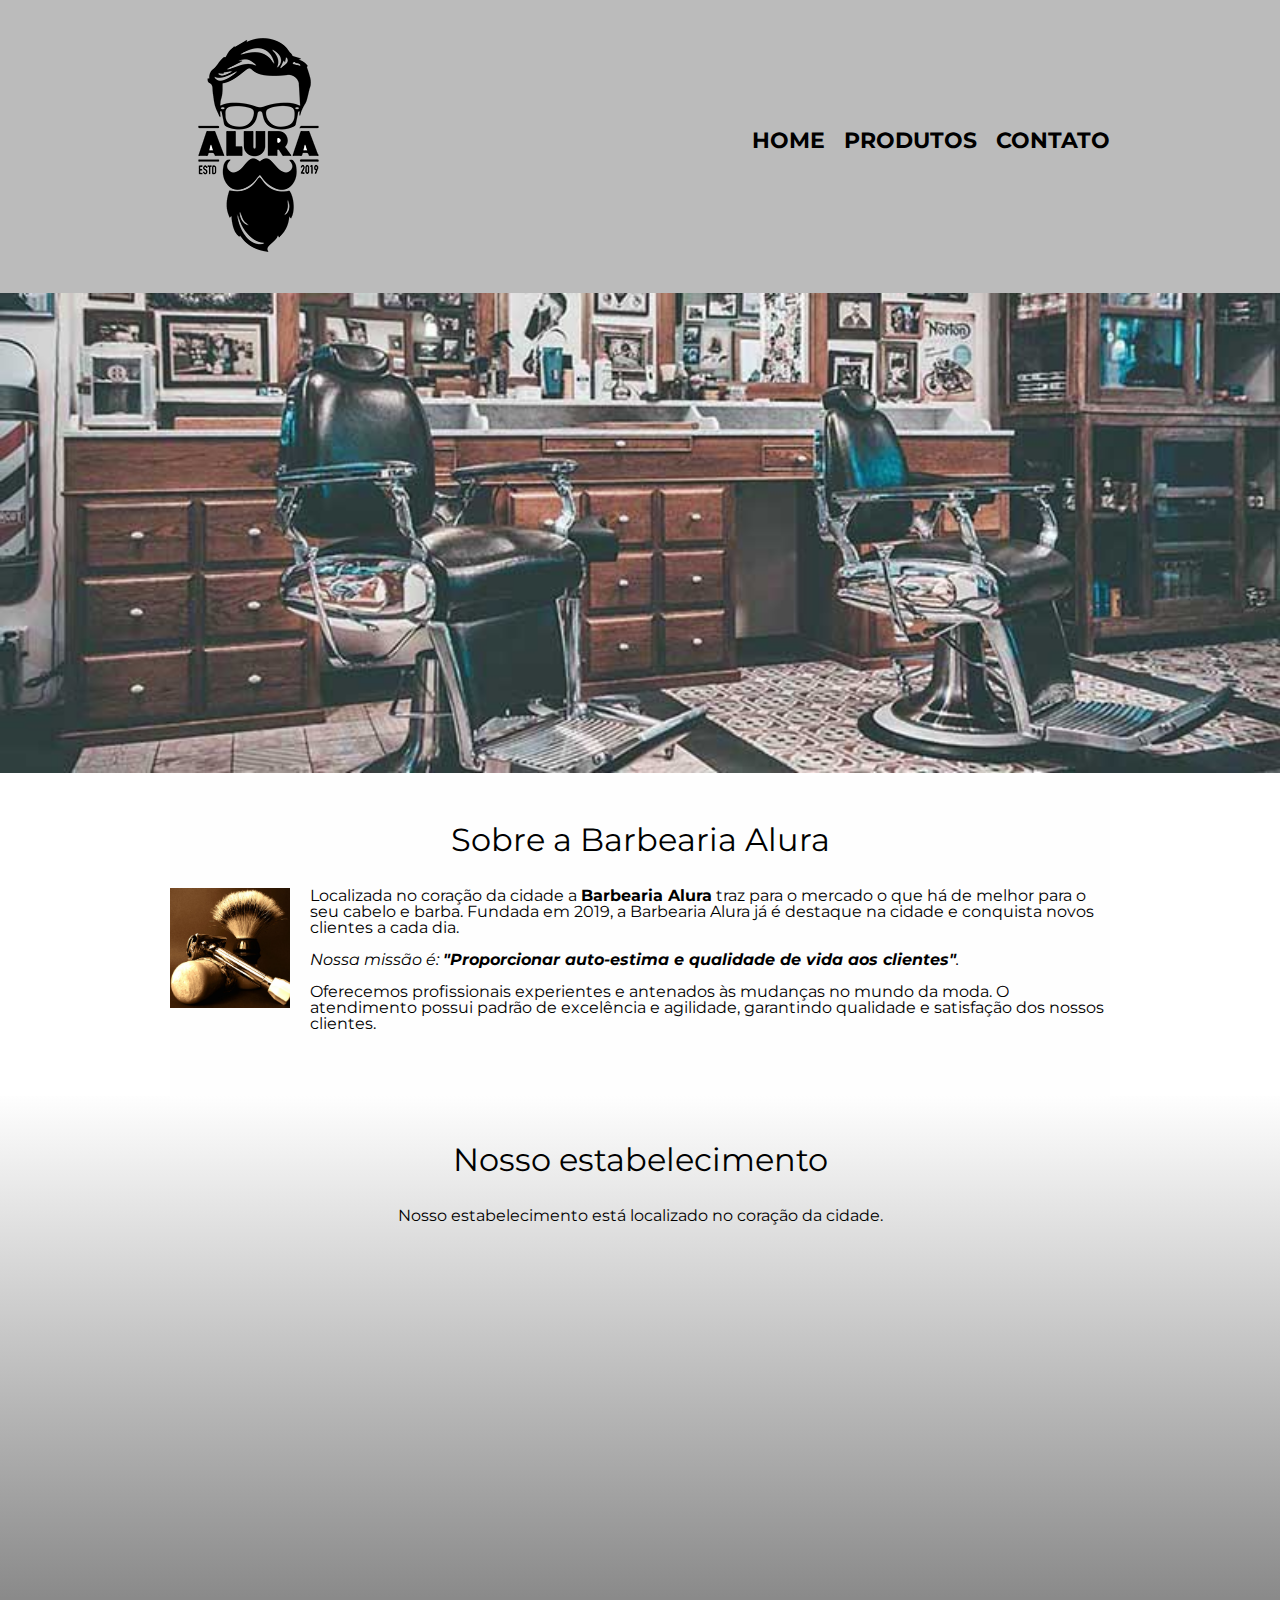
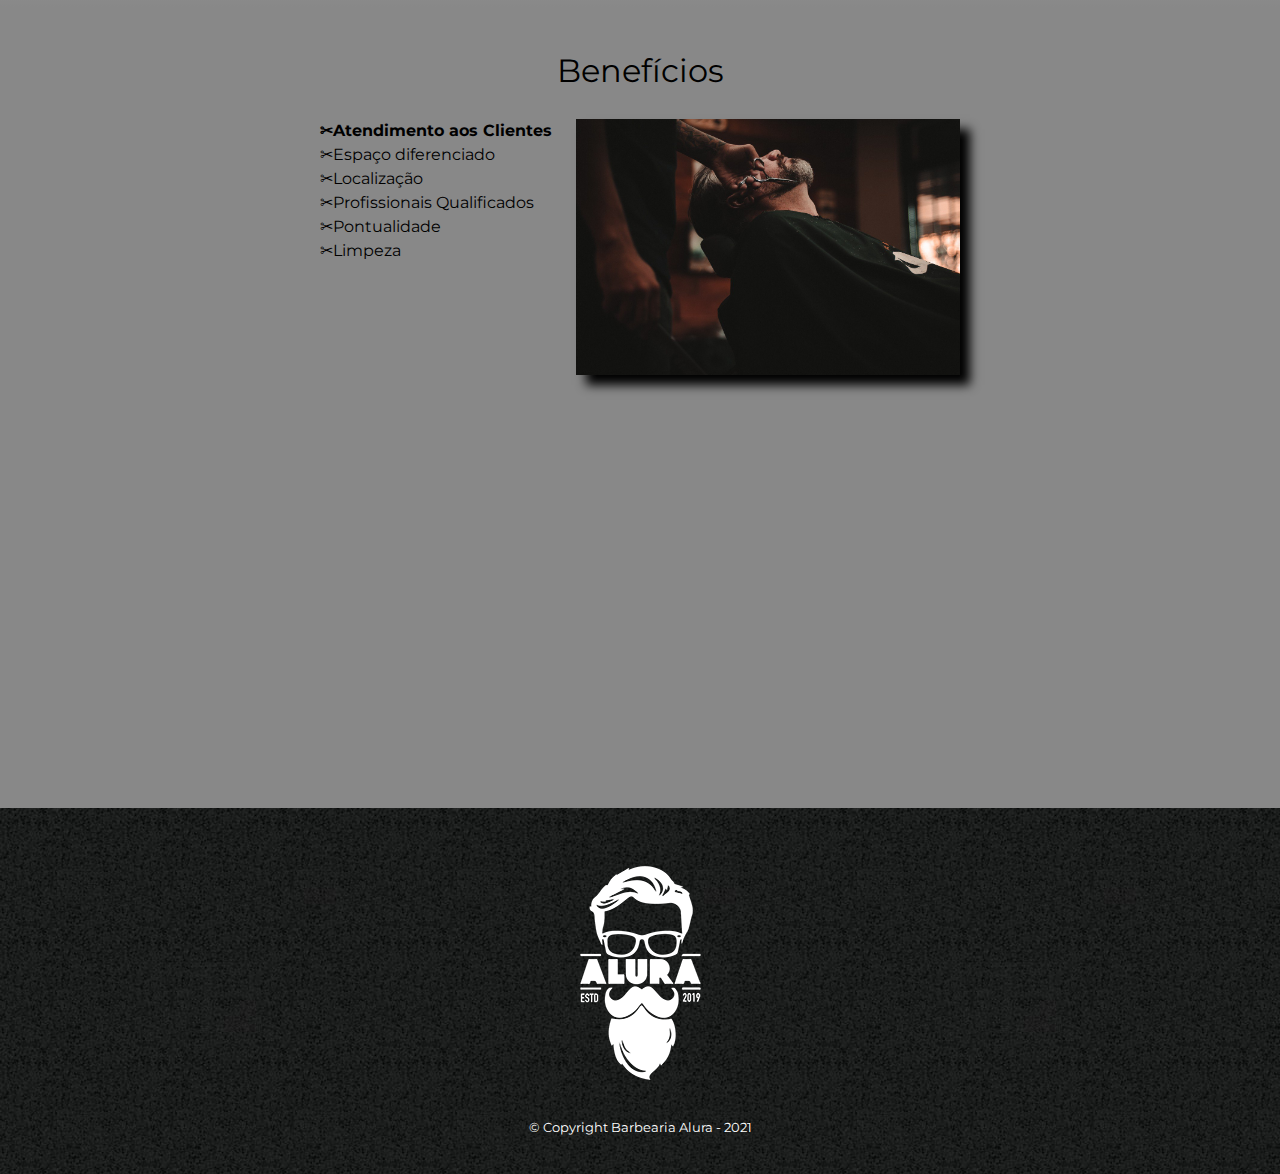
<file: arquivos-html/index.html>
<!DOCTYPE html>
<html lang="pt-BR">

    <head>
        <meta charset="UTF-8">
		<meta name="viewport" content="width=device-width">
        <title>Barbearia Alura</title>

        <link rel="stylesheet" href="../arquivos-css/reset.css">
        <link rel="stylesheet" href="../arquivos-css/style.css">
        <link rel="preconnect" href="https://fonts.googleapis.com">
        <link rel="preconnect" href="https://fonts.gstatic.com" crossorigin>
        <link href="https://fonts.googleapis.com/css2?family=Montserrat&display=swap" rel="stylesheet">
    </head>
    <body>
        <header>
			<div class="caixa">
				<h1><img src="../imagens/logo.png"></h1>
				<nav>
					<ul>
						<li><a href="index.html">Home</a></li>
						<li><a href="produtos.html">Produtos</a></li>
						<li><a href="contato.html">Contato</a></li>
					</ul>
				</nav>
			</div>
		</header>
        <img class="banner" src="../imagens/banner.jpg">
        <main>
			<section class="principal">
				<h2 class="titulo-principal">Sobre a Barbearia Alura</h2>
				<img class="utensilios" src="../imagens/utensilios.jpg" alt="Utensilios de um barbeiro.">
				<p>Localizada no coração da cidade a <strong>Barbearia Alura</strong> traz para o mercado 
                    o que há de melhor para o seu cabelo e barba. Fundada em 2019, a Barbearia Alura já é 
                    destaque na cidade e conquista novos clientes a cada dia.</p>
				<p id="missao"><em>Nossa missão é: <strong>"Proporcionar auto-estima e qualidade de vida 
                    aos clientes"</strong>.</em></p>
				<p>Oferecemos profissionais experientes e antenados às mudanças no mundo da moda. O atendimento 
                    possui padrão de excelência e agilidade, garantindo qualidade e satisfação dos nossos clientes.</p>
			</section>
			<section class="mapa">
				<h3 class="titulo-principal">Nosso estabelecimento</h3>
				<p>Nosso estabelecimento está localizado no coração da cidade.</p>
				<div class="mapa-conteudo">
					<iframe src="https://www.google.com/maps/embed?pb=!1m18!1m12!1m3!1d3656.4483278365396!2d-46.63466568562861!3d-23.588249068469487!2m3!1f0!2f0!3f0!3m2!1i1024!2i768!4f13.1!3m3!1m2!1s0x94ce5a2b2ed7f3a1%3A0xab35da2f5ca62674!2sCaelum!5e0!3m2!1spt-BR!2sbr!4v1568814489656!5m2!1spt-BR!2sbr" width="100%" height="300" frameborder="0" style="border:0;" allowfullscreen=""></iframe>
				</div>
			</section>
			<section class="beneficios">
				<h3 class="titulo-principal">Benefícios</h3>
				<div class="conteudo-beneficios">
					<ul class="lista-beneficios">
						<li class="itens">Atendimento aos Clientes</li>
						<li class="itens">Espaço diferenciado</li>
						<li class="itens">Localização</li>
						<li class="itens">Profissionais Qualificados</li>
						<li class="itens">Pontualidade</li>
						<li class="itens">Limpeza</li>
					</ul><img src="../imagens/beneficios.jpg" class="imagem-beneficios">
				</div>
				<div class="video">
					<iframe width="100%" height="315" src="https://www.youtube.com/embed/wcVVXUV0YUY" frameborder="0" allow="accelerometer; autoplay; encrypted-media; gyroscope; picture-in-picture" allowfullscreen></iframe>
				</div>
			</section>
		</main>
		<footer>
            <img src="../imagens/logo-branco.png">
            <p class="copyright">&copy; Copyright Barbearia Alura - 2021</p>
        </footer>
    </body>
</html>
</file>
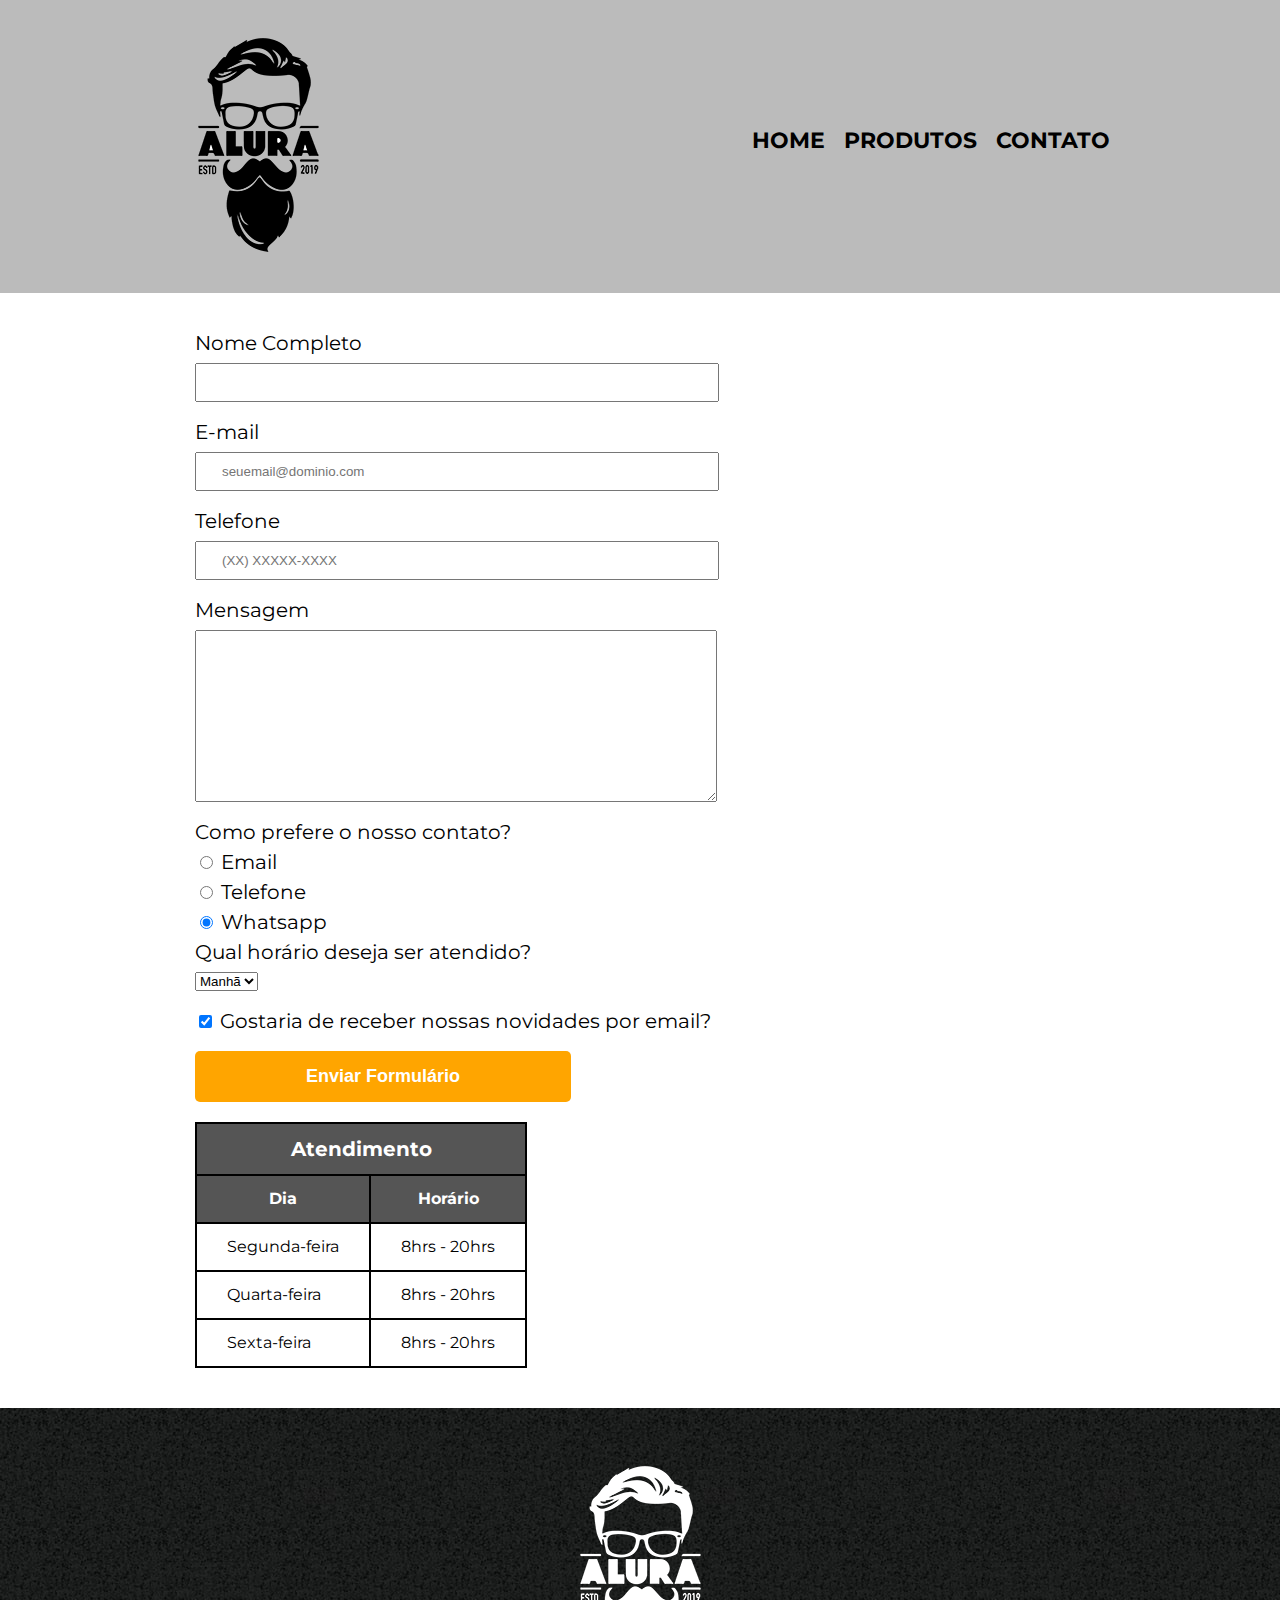
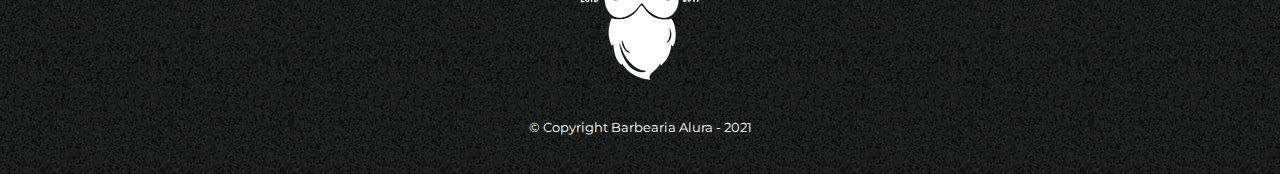
<file: arquivos-html/contato.html>
<!DOCTYPE html>
<html>
    <head>
        <meta charset="UTF-8">
        <title>Produtos - Barbearia Alura</title>

        <link rel="stylesheet" href="../arquivos-css/reset.css">
        <link rel="stylesheet" href="../arquivos-css/style.css">
        <link rel="preconnect" href="https://fonts.googleapis.com">
        <link rel="preconnect" href="https://fonts.gstatic.com" crossorigin>
        <link href="https://fonts.googleapis.com/css2?family=Montserrat&display=swap" rel="stylesheet">
    </head>
    <body>
        <header>
            <div class="caixa">
                <h1><img src="../imagens/logo.png" alt="Logo da Barbearia Alura"></h1>
                <nav>
                <ul>
                    <li><a href="index.html">Home</a></li>
                    <li><a href="produtos.html">Produtos</a></li>
                    <li><a href="contato.html">Contato</a></li>
                </ul>
                </nav>
            </div>
        </header>
        <main class="formulario">
            <form>
                
                <label for="nomecompleto">Nome Completo</label>
                <input type="text" id="nomecompleto" class="input-padrao">
                
                <label for="email">E-mail</label>
                <input type="email" id="email" class="input-padrao" placeholder="seuemail@dominio.com">
                
                <label for="telefone">Telefone</label>
                <input type="tel" id="telefone" class="input-padrao" placeholder="(XX) XXXXX-XXXX">
                
                <label for="mensagem">Mensagem</label>
                <textarea id="mensagem" cols="70" rows="10" class="input-padrao"></textarea>

                <fieldset>
                    <legend>Como prefere o nosso contato?</legend>
                    <label for="radio-email">
                        <input type="radio" name="contato" id="radio-email" value="email">
                        Email
                    </label>
                    <label for="radio-telefone">
                        <input type="radio" name="contato" id="radio-telefone" value="telefone">
                        Telefone
                    </label>
                    <label for="radio-whatsapp">
                        <input type="radio" name="contato" id="radio-whatsapp" value="whatsapp" checked>
                        Whatsapp
                    </label>
                </fieldset>
                <fieldset>
                    <legend>Qual horário deseja ser atendido?</legend>
                    <select>
                        <option>Manhã</option>
                        <option>Tarde</option>
                        <option>Noite</option>
                    </select>
                </fieldset>

                <label class="checkbox">
                    <input type="checkbox" checked>
                    Gostaria de receber nossas novidades por email?
                </label>
                <input type="submit" value="Enviar Formulário" class="enviar">
            </form>
            <table>
                <thead>
                    <tr>
                        <th colspan="2" id="tabela-titulo">Atendimento</th>
                    </tr>
                    <tr>
                        <th>Dia</th>
                        <th>Horário</th>
                    </tr>
                </thead>
                <tbody>
                    <tr>
                        <td>Segunda-feira</td>
                        <td>8hrs - 20hrs</td>
                    </tr>
                    <tr>
                        <td>Quarta-feira</td>
                        <td>8hrs - 20hrs</td>
                    </tr>
                    <tr>
                        <td>Sexta-feira</td>
                        <td>8hrs - 20hrs</td>
                    </tr>
                </tbody>
            </table>
        </main>
        <footer>
            <img src="../imagens/logo-branco.png" alt="Logo da Barbearia Alura">
            <p class="copyright">&copy; Copyright Barbearia Alura - 2021</p>
        </footer>
    </body>
</html>
</file>
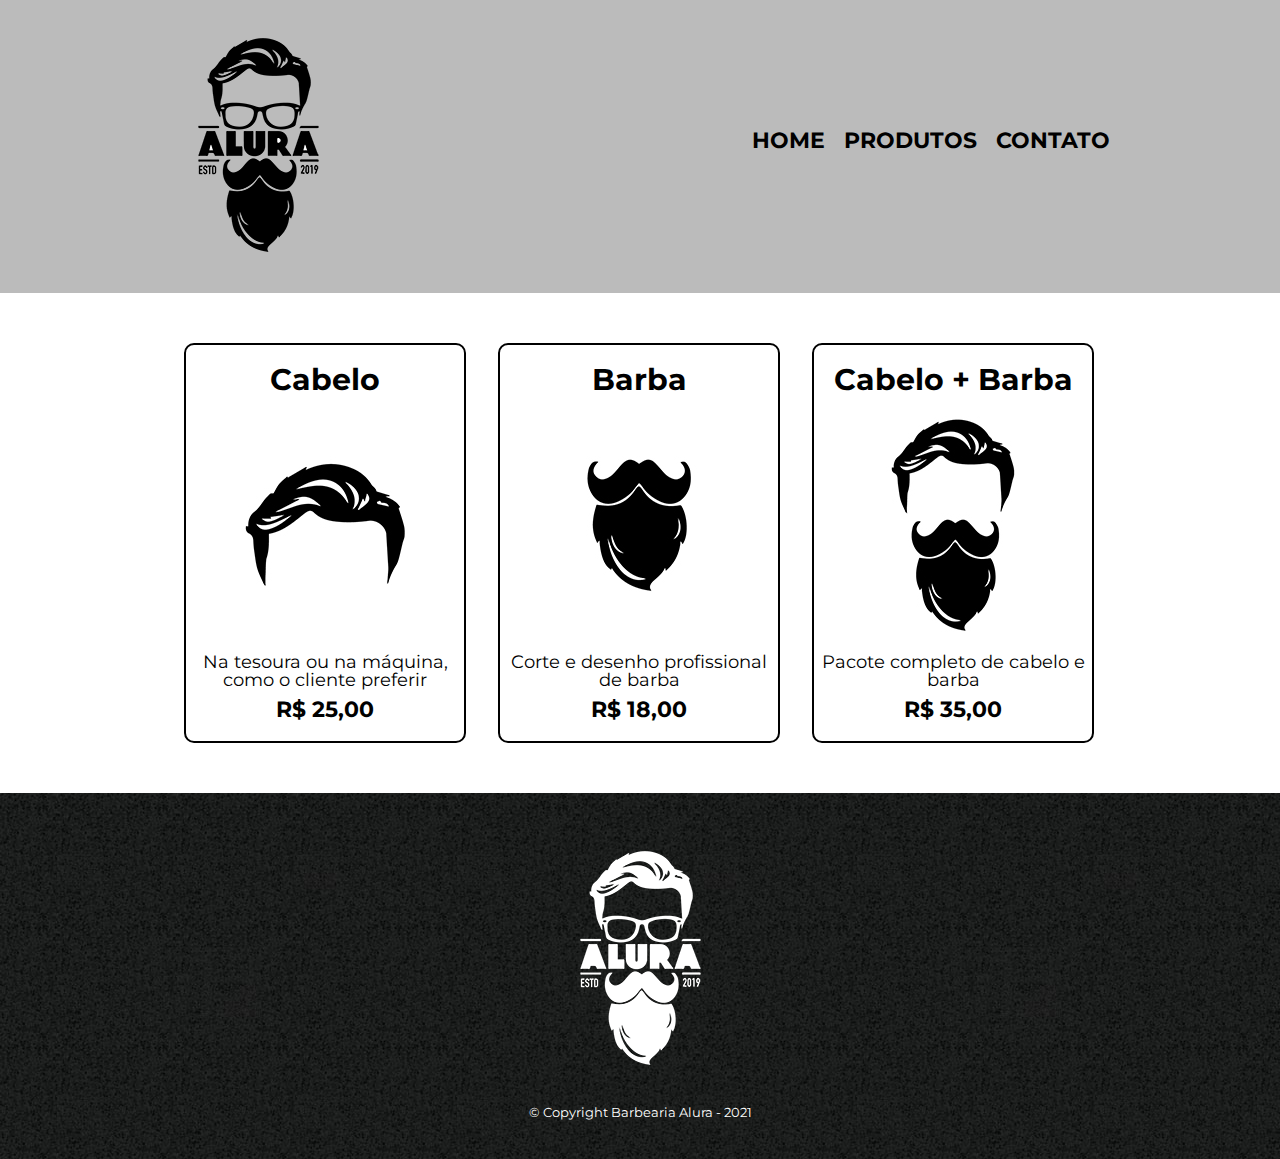
<file: arquivos-html/produtos.html>
<!DOCTYPE html>
<html>
    <head>
        <meta charset="UTF-8">
        <title>Produtos - Barbearia Alura</title>

        <link rel="stylesheet" href="../arquivos-css/reset.css">
        <link rel="stylesheet" href="../arquivos-css/style.css">
        <link rel="preconnect" href="https://fonts.googleapis.com">
        <link rel="preconnect" href="https://fonts.gstatic.com" crossorigin>
        <link href="https://fonts.googleapis.com/css2?family=Montserrat&display=swap" rel="stylesheet">
    </head>
    <body>
        <header>
            <div class="caixa">
                <h1><img src="../imagens/logo.png"></h1>
                <nav>
                <ul>
                    <li><a href="index.html">Home</a></li>
                    <li><a href="produtos.html">Produtos</a></li>
                    <li><a href="contato.html">Contato</a></li>
                </ul>
                </nav>
            </div>
        </header>
        <main>
            <ul class="produtos">
                <li>
                    <h2>Cabelo</h2>
                    <img src="../imagens/cabelo.jpg">
                    <p class="produto-descricao">Na tesoura ou na máquina, como o cliente preferir</p>
                    <p class="produto-preco">R$ 25,00</p>
                </li>
                <li>
                    <h2>Barba</h2>
                    <img src="../imagens/barba.jpg">
                    <p class="produto-descricao">Corte e desenho profissional de barba</p>
                    <p class="produto-preco">R$ 18,00</p>
                </li>
                <li>
                    <h2>Cabelo + Barba</h2>
                    <img src="../imagens/cabelo+barba.jpg">
                    <p class="produto-descricao">Pacote completo de cabelo e barba</p>
                    <p class="produto-preco">R$ 35,00</p>
                </li>
            </ul>
        </main>
        <footer>
            <img src="../imagens/logo-branco.png">
            <p class="copyright">&copy; Copyright Barbearia Alura - 2021</p>
        </footer>
    </body>
</html>
</file>
<file: arquivos-css/style.css>
body {
    font-family: 'Montserrat', sans-serif;
}

header {
    background: #bbbbbb;   
    padding: 20px 0;
}

.caixa {
    position: relative;
    width: 940px;
    margin: 0 auto;
}

nav {
    position: absolute;
    top: 110px;
    right: 0;
}

nav li {
    display: inline;
    margin-left: 15px;
}

nav a {
    text-transform: uppercase;
    color: black;
    text-decoration: none;
    font-size: 22px;
    font-weight: bold;
}

nav a:hover {
    color: #c78c19;
    text-decoration: underline;
}

/* css da página inicial */
.banner {
	width:100%;
}

.titulo-principal {
	text-align: center;
	font-size: 2em;
	margin: 0 0 1em;
	clear: left;
}

.principal {
	padding: 3em 0;
	background: #FEFEFE;
	width: 940px;
	margin: 0 auto;
}

.principal p {
	margin: 0 0 1em;
}

.principal strong {
	font-weight: bold;
}

.principal em {
	font-style: italic;
}

.utensilios {
	width: 120px;
	float: left;
	margin: 0 20px 20px 0;
}

.mapa {
	padding: 3em 0;
	background: linear-gradient(#FEFEFE, #888888);
}

.mapa-conteudo {
	width: 940px;
	margin: 0 auto;
}

.mapa p {
	margin: 0 0 2em;
	text-align: center;
}

.beneficios {
	padding: 3em 0;
	background: #888888;
}

.conteudo-beneficios {
	width: 640px;
	margin: 0 auto;
}

.lista-beneficios {
	width: 40%;
	display: inline-block;
	vertical-align: top;
}

.itens {
	line-height: 1.5;
}

.itens:first-child {
	font-weight: bold;
}

.itens:before {
	content: "✂";
}

.imagem-beneficios {
	width: 60%;
    opacity: 1;
    transition: 400ms;
    box-shadow: 10px 10px 10px 0 #000000;
}

.imagem-beneficios:hover {
    opacity: 0.3;
}

.video {
	width: 560px;
	margin: 2em auto;
}

/* css da página de produtos */
.produtos {
    width: 940px;
    margin: 0 auto;
    padding: 50px 0;
}

.produtos li {
    display: inline-block;
    text-align: center;
    width: 30%;
    vertical-align: top;
    margin: 0 1.5%;
    padding: 20px 5px;
    box-sizing: border-box;
    border: black solid 2px;
    border-radius: 10px;
}

.produtos li:hover {
    border-color: #c78c19;
}

.produtos li:hover h2 {
    font-size: 34px;
}

.produtos li:active {
    border-color: #088c19;
}

.produtos h2 {
    font-size: 30px;
    margin-bottom: 5px;
    font-weight: bold;
}

.produto-descricao {
    font-size: 18px;
}

.produto-preco {
    font-size: 22px;
    font-weight: bold;
    margin-top: 10px;
}

footer {
    text-align: center;
    background: url("../imagens/bg.jpg");
    padding: 40px 0;
}

.copyright {
    color: white;
    font-size: 13px;
    margin-top: 20px;
}

/* css da página de contato */
.formulario {
    margin: 40px auto;
    width: 940px;
    padding-left: 50px;
}

form label, form legend {
    display: block;
    font-size: 20px;
    margin-bottom: 10px;
}

.input-padrao {
    display: block;
    margin-bottom: 20px;
    padding: 10px 25px;
    width: 50%;
}

.checkbox {
    margin: 20px 0;
}

.enviar {
    width: 40%;
    padding: 15px 0;
    background: orange;
    color: white;
    font-weight: bold;
    font-size: 18px;
    border: none;
    border-radius: 5px;
    transition: 0.5s all;
    cursor: pointer;
}

.enviar:hover {
    background: darkorange;
    transform: scale(1.2);
}

table {
    margin-top: 20px;
    margin-bottom: 40px;
}

thead {
    background: #555555;
    font-weight: bold;
    color: white;
}

#tabela-titulo {
    font-weight: bold;
    font-size: 20px;
    color: white;
}

td, th {
    border: 2px solid black;
    padding: 15px 30px;
}

@media screen and (max-width: 480px) {
    .caixa, .principal, .conteudo-beneficios, .mapa-conteudo, .video {
        width: auto;
    }

    h1 {
        text-align: center;
    }

    nav {
        position: static;
    }

    .lista-beneficios, .imagem-beneficios {
        width: 100%;
    }
}
</file>
